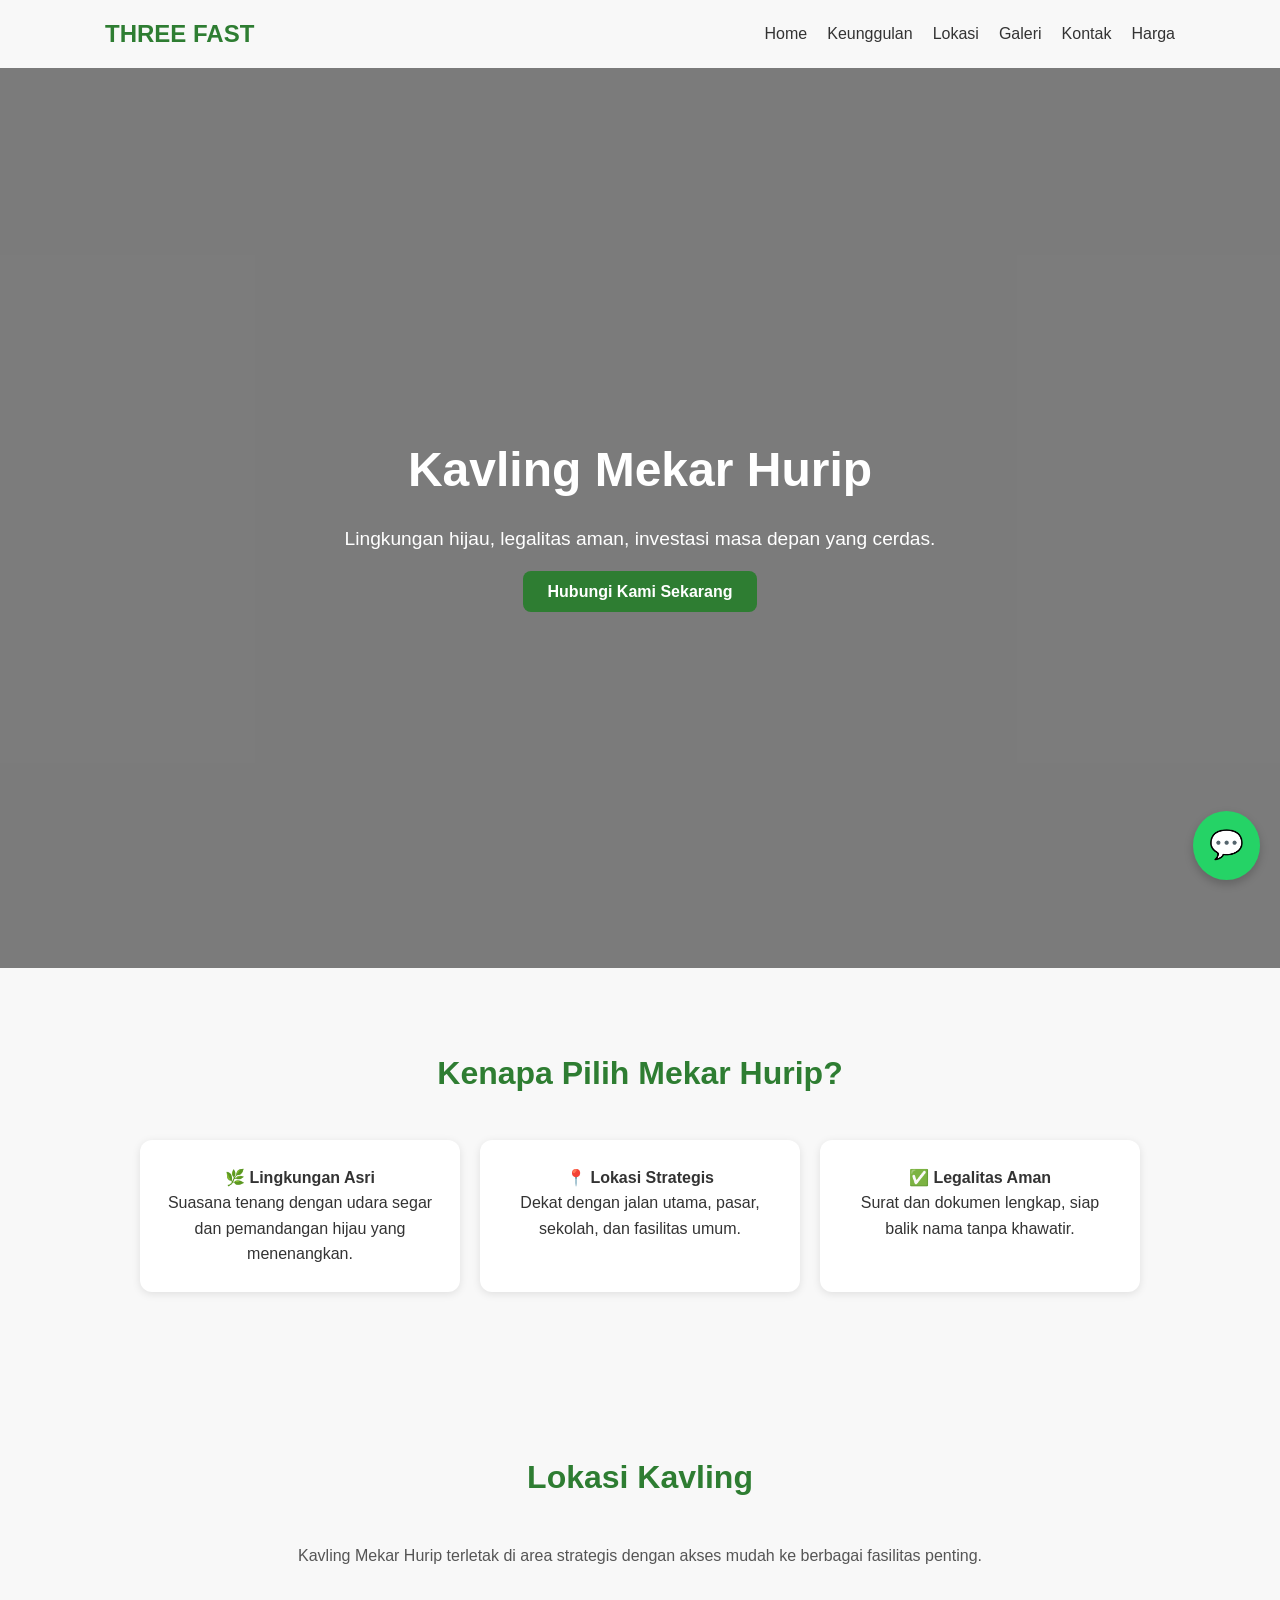
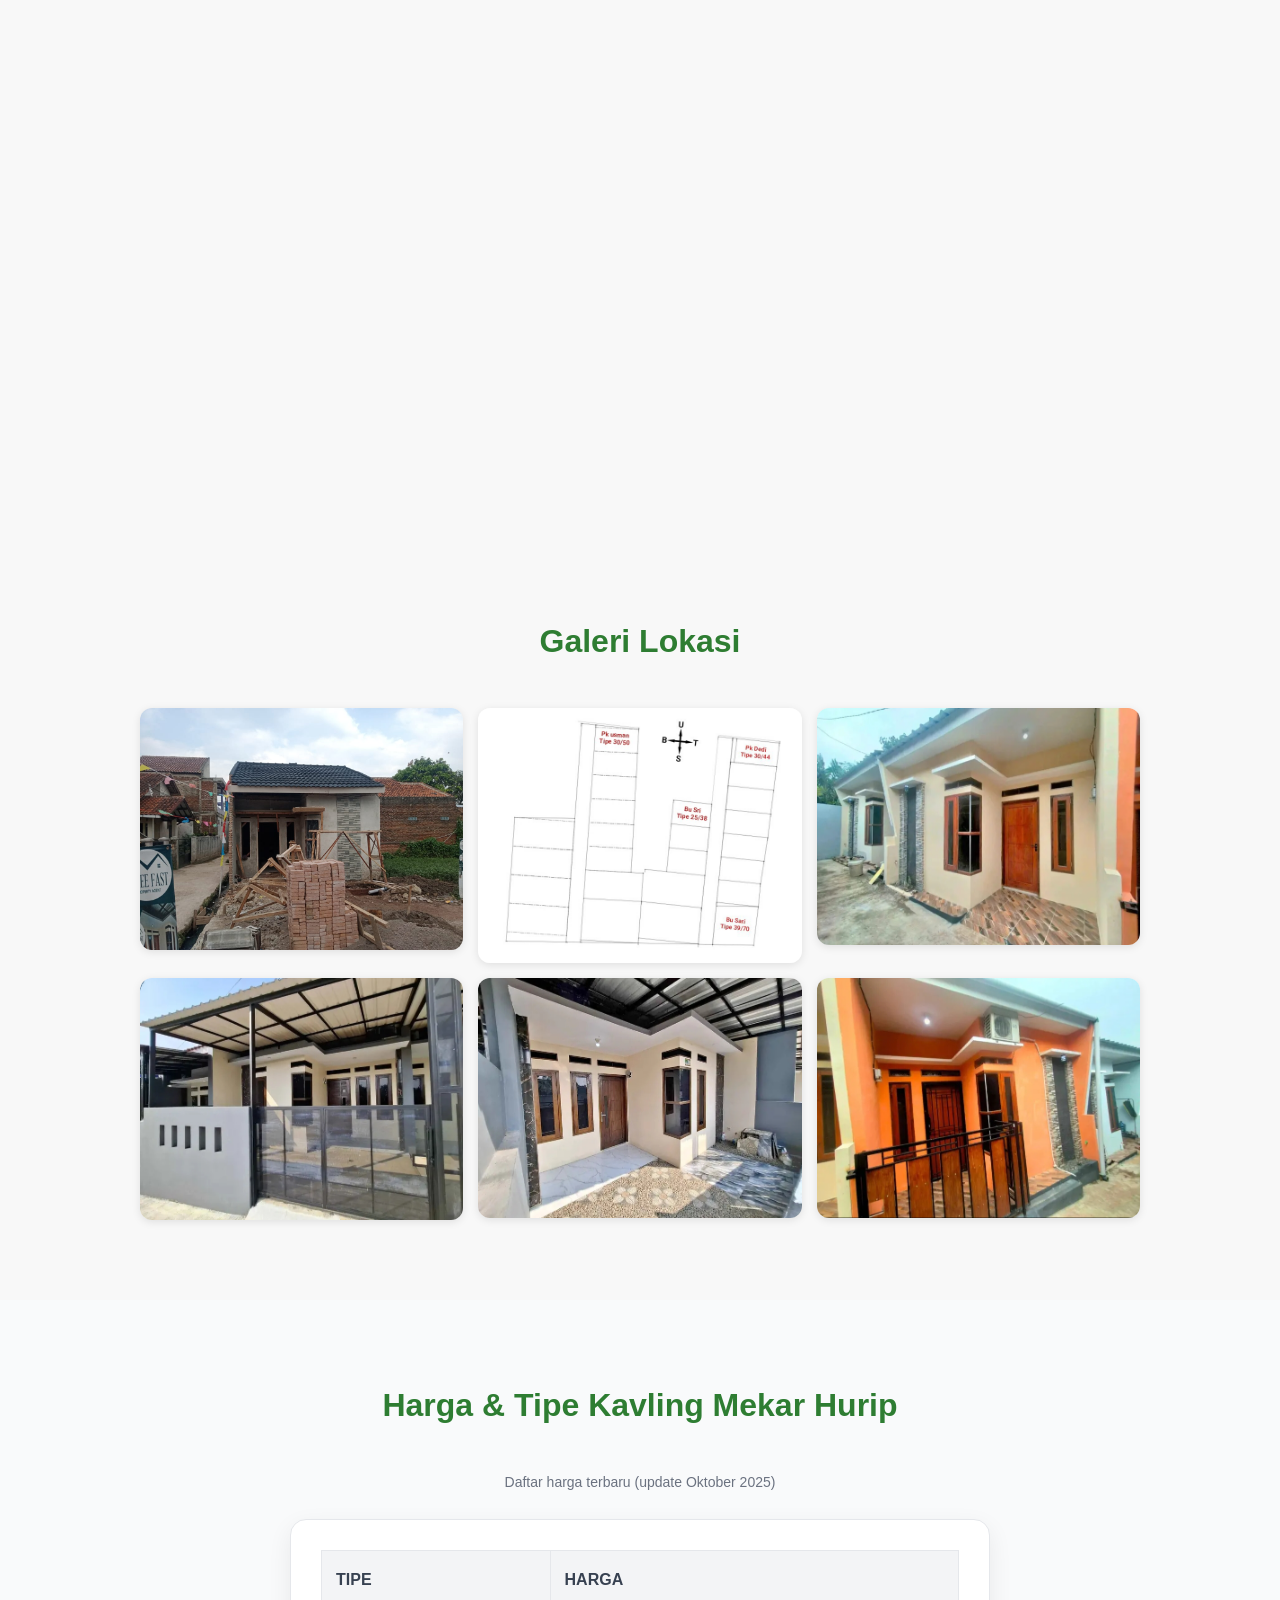
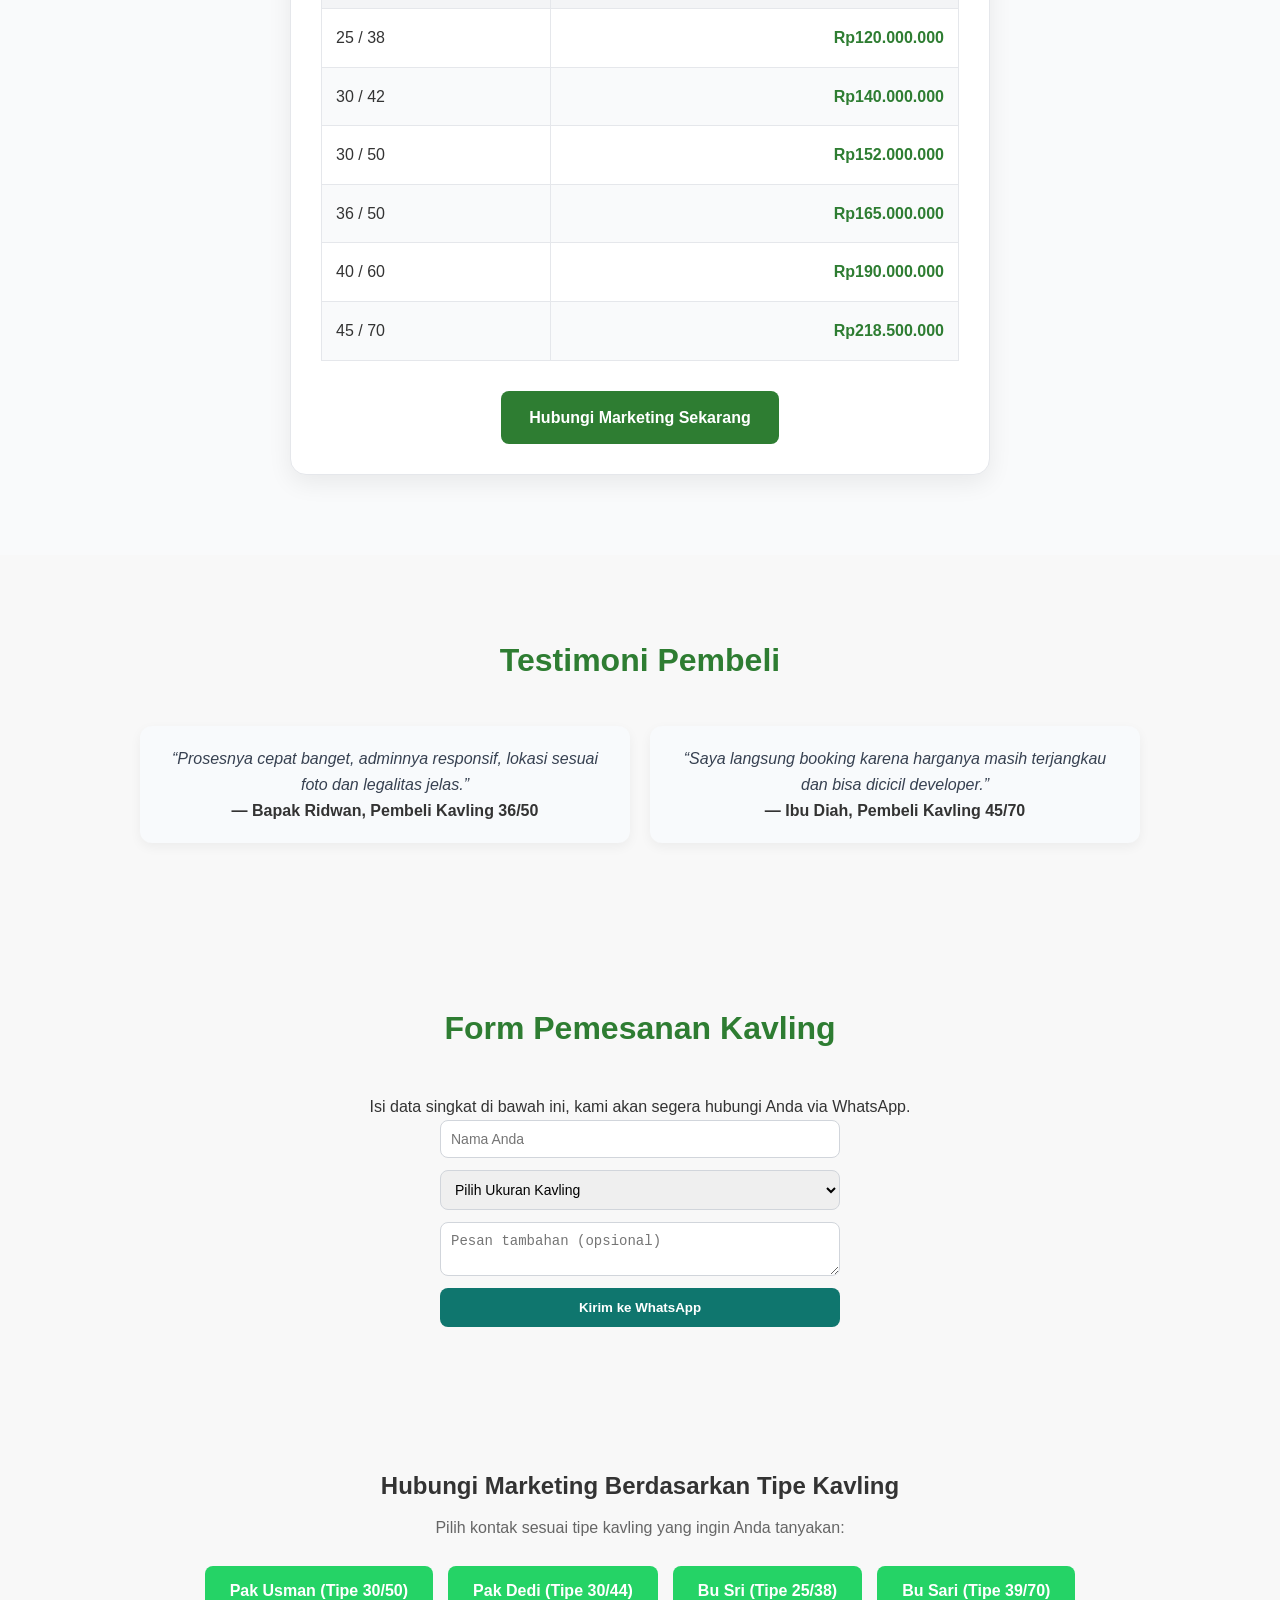
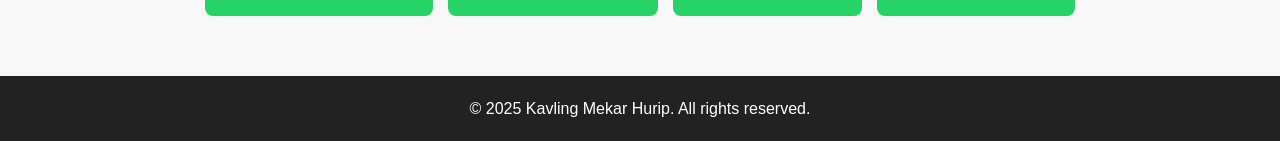
<file: index.html>
<!DOCTYPE html>
<html lang="id">
<head>
  <meta charset="UTF-8">
  <meta name="viewport" content="width=device-width, initial-scale=1.0">
  <title>Kavling Mekar Hurip – Investasi Asri dan Strategis</title>
  <link rel="stylesheet" href="style.css">
  <meta name="description" content="Kavling Mekar Hurip Bojong Malaka - kavling asri, legalitas aman, harga mulai Rp120 juta. Lokasi strategis dekat fasilitas umum.">
  <meta name="keywords" content="kavling Bojong Malaka, kavling Mekar Hurip, jual tanah Bandung, investasi properti murah">
</head>
<body>

  <!-- Navbar -->
  <header class="navbar">
    <div class="container">
      <h1 class="logo">THREE FAST</h1>
      <span class="menu-toggle">☰</span>
      <nav class="nav-links">
        <a href="#home">Home</a>
        <a href="#keunggulan">Keunggulan</a>
        <a href="#lokasi">Lokasi</a>
        <a href="#galeri">Galeri</a>
        <a href="#kontak">Kontak</a>
        <a href="#harga">Harga</a>
      </nav>
    </div>
  </header>

  <!-- Hero -->
  <section id="home" class="hero">
    <div class="overlay"></div>
    <div class="hero-content">
      <h2>Kavling Mekar Hurip</h2>
      <p>Lingkungan hijau, legalitas aman, investasi masa depan yang cerdas.</p>
      <a href="#kontak" class="btn">Hubungi Kami Sekarang</a>
    </div>
  </section>

  <!-- Keunggulan -->
  <section id="keunggulan" class="section fade-in">
    <h3>Kenapa Pilih Mekar Hurip?</h3>
    <div class="cards">
      <div class="card">
        <h4>🌿 Lingkungan Asri</h4>
        <p>Suasana tenang dengan udara segar dan pemandangan hijau yang menenangkan.</p>
      </div>
      <div class="card">
        <h4>📍 Lokasi Strategis</h4>
        <p>Dekat dengan jalan utama, pasar, sekolah, dan fasilitas umum.</p>
      </div>
      <div class="card">
        <h4>✅ Legalitas Aman</h4>
        <p>Surat dan dokumen lengkap, siap balik nama tanpa khawatir.</p>
      </div>
    </div>
  </section>

  <!-- Lokasi -->
  <section id="lokasi" class="section lokasi fade-in">
    <h3>Lokasi Kavling</h3>
    <p>Kavling Mekar Hurip terletak di area strategis dengan akses mudah ke berbagai fasilitas penting.</p>
    <iframe src="https://www.google.com/maps/embed?pb=!1m14!1m8!1m3!1d990.0262125725366!2d107.6076114!3d-6.996932!3m2!1i1024!2i768!4f13.1!3m3!1m2!1s0x2e68e90009b513f5%3A0x3570cea30dfe92aa!2sKAVLING%20MEKAR%20HURIP%20BOJONGMALAKA!5e0!3m2!1sid!2sid!4v1760415456312!5m2!1sid!2sid" 
      width="100%"
      height="450"
      style="border:0;"
      allowfullscreen=""
      loading="lazy"
      referrerpolicy="no-referrer-when-downgrade">
    </iframe>
  </section>
  <!-- Galeri -->
  <section id="galeri" class="section fade-in">
    <h3>Galeri Lokasi</h3>
    <div class="galeri">
      <img src="foto2.jpg" alt="">
      <img src="foto4.jpg" alt="">
      <img src="foto5.jpg" alt="">
      <img src="foto6.jpg" alt="">
      <img src="foto7.jpg" alt="">
      <img src="foto8.jpg" alt="">
    </div>
  </section>

  <!-- Harga & Skema Pembayaran -->
  <section id="harga" class="section fade-up">
    <h3>Harga & Tipe Kavling Mekar Hurip</h3>
    <p class="muted">Daftar harga terbaru (update Oktober 2025)</p>

    <div class="card">
      <table>
        <thead>
          <tr>
            <th>TIPE</th>
            <th>HARGA</th>
          </tr>
        </thead>
        <tbody>
          <tr><td>25 / 38</td><td>Rp120.000.000</td></tr>
          <tr><td>30 / 42</td><td>Rp140.000.000</td></tr>
          <tr><td>30 / 50</td><td>Rp152.000.000</td></tr>
          <tr><td>36 / 50</td><td>Rp165.000.000</td></tr>
          <tr><td>40 / 60</td><td>Rp190.000.000</td></tr>
          <tr><td>45 / 70</td><td>Rp218.500.000</td></tr>
        </tbody>
      </table>

      <a href="#kontak" class="btn">Hubungi Marketing Sekarang</a>
    </div>
  </section>

  <!-- Testimoni -->
  <section id="testimoni" class="section fade-in">
  <h3>Testimoni Pembeli</h3>
  <div class="cards">
    <div class="card">
      <p>“Prosesnya cepat banget, adminnya responsif, lokasi sesuai foto dan legalitas jelas.”</p>
      <strong>— Bapak Ridwan, Pembeli Kavling 36/50</strong>
    </div>
    <div class="card">
      <p>“Saya langsung booking karena harganya masih terjangkau dan bisa dicicil developer.”</p>
      <strong>— Ibu Diah, Pembeli Kavling 45/70</strong>
    </div>
  </div>
  </section>
  <!-- Form Pemesanan -->
  <section id="pemesanan" class="section fade-in">
  <h3>Form Pemesanan Kavling</h3>
  <p>Isi data singkat di bawah ini, kami akan segera hubungi Anda via WhatsApp.</p>

  <form id="form-pemesanan">
    <input type="text" id="nama" placeholder="Nama Anda" required>
    <select id="ukuran" required>
      <option value="">Pilih Ukuran Kavling</option>
      <option value="25/38">25 / 38</option>
      <option value="30/42">30 / 42</option>
      <option value="30/50">30 / 50</option>
      <option value="36/50">36 / 50</option>
      <option value="40/60">40 / 60</option>
      <option value="45/70">45 / 70</option>
    </select>
    <textarea id="pesan" placeholder="Pesan tambahan (opsional)"></textarea>
    <button type="submit" class="btn">Kirim ke WhatsApp</button>
  </form>
  </section>

  <!-- Kontak -->
  <section id="kontak" class="kontak">
    <h2>Hubungi Marketing Berdasarkan Tipe Kavling</h2>
    <p>Pilih kontak sesuai tipe kavling yang ingin Anda tanyakan:</p>

    <div class="whatsapp-buttons">
      <a href="https://wa.me/6281234567890?text=Halo%20Pak%20Usman,%20saya%20ingin%20tanya%20tentang%20kavling%20tipe%2030/50" 
       target="_blank" class="wa-btn">Pak Usman (Tipe 30/50)</a>

      <a href="https://wa.me/6289876543210?text=Halo%20Pak%20Dedi,%20saya%20ingin%20tanya%20tentang%20kavling%20tipe%2030/44" 
       target="_blank" class="wa-btn">Pak Dedi (Tipe 30/44)</a>

      <a href="https://wa.me/6282234567890?text=Halo%20Bu%20Sri,%20saya%20ingin%20tanya%20tentang%20kavling%20tipe%2025/38" 
       target="_blank" class="wa-btn">Bu Sri (Tipe 25/38)</a>

      <a href="https://wa.me/6285544332211?text=Halo%20Bu%20Sari,%20saya%20ingin%20tanya%20tentang%20kavling%20tipe%2039/70" 
       target="_blank" class="wa-btn">Bu Sari (Tipe 39/70)</a>
    </div>
  </section>


  <!-- Footer -->
  <footer>
    <p>© 2025 Kavling Mekar Hurip. All rights reserved.</p>
  </footer>
  <!-- Floating WhatsApp -->
  <a href="https://wa.me/6285142150823?text=Halo,%20saya%20tertarik%20dengan%20Kavling%20Mekar%20Hurip"
   target="_blank"
   class="floating-wa">
  💬
  </a>

  <script>
  // --- Menu toggle ---
  const menuToggle = document.querySelector('.menu-toggle');
  const navLinks = document.querySelector('.nav-links');
  menuToggle.addEventListener('click', () => {
    navLinks.classList.toggle('active');
  });

  // --- Efek Scroll Fade-in ---
  const fadeEls = document.querySelectorAll('.fade-in');
  const observer = new IntersectionObserver((entries) => {
    entries.forEach(entry => {
      if (entry.isIntersecting) {
        entry.target.classList.add('visible');
      }
    });
  }, { threshold: 0.2 });

  fadeEls.forEach(el => observer.observe(el));
</script>
<script>
document.getElementById('form-pemesanan').addEventListener('submit', function(e) {
  e.preventDefault();
  const nama = encodeURIComponent(document.getElementById('nama').value);
  const ukuran = encodeURIComponent(document.getElementById('ukuran').value);
  const pesan = encodeURIComponent(document.getElementById('pesan').value);
  const text = `Halo, saya ${nama}. Saya tertarik dengan kavling ukuran ${ukuran}. ${pesan ? 'Pesan tambahan: ' + pesan : ''}`;
  const wa = `https://wa.me/6285142150823?text=${text}`;
  window.open(wa, '_blank');
});
</script>
<script>
// Efek scroll fade-up (tambahan dari fade-in)
const fadeUpEls = document.querySelectorAll('.fade-up');
const fadeUpObserver = new IntersectionObserver(entries => {
  entries.forEach(entry => {
    if (entry.isIntersecting) {
      entry.target.classList.add('visible');
    }
  });
}, { threshold: 0.2 });

fadeUpEls.forEach(el => fadeUpObserver.observe(el));
</script>

</body>
</html>
</file>
<file: style.css>
/* === RESET DASAR === */
* {
  margin: 0;
  padding: 0;
  box-sizing: border-box;
}

body {
  font-family: "Poppins", sans-serif;
  background-color: #f8f8f8;
  color: #333;
  line-height: 1.6;
  overflow-x: hidden;
}

/* === NAVBAR === */
.container {
  max-width: 1100px;
  margin: auto;
  display: flex;
  justify-content: space-between;
  align-items: center;
  padding: 15px;
}

.logo {
  color: #2e7d32;
  font-weight: 700;
  font-size: 1.5rem;
}

.nav-links {
  display: flex;
  gap: 20px;
  align-items: center;
}

.nav-links a {
  color: #333;
  text-decoration: none;
  font-weight: 500;
  transition: color 0.3s ease;
}

.nav-links a:hover {
  color: #1e7d32;
}

.menu-toggle {
  display: none;
  font-size: 1.8em;
  color: #2e7d32;
  cursor: pointer;
}

/* === HERO SECTION === */
.hero {
  background-image: url('https://images.unsplash.com/photo-1600585154340-be6161a56a0c');
  background-size: cover;
  background-position: center;
  height: 100vh;
  display: flex;
  align-items: center;
  justify-content: center;
  text-align: center;
  color: white;
  position: relative;
}

.hero .overlay {
  position: absolute;
  top: 0; left: 0; right: 0; bottom: 0;
  background: rgba(0,0,0,0.5);
}

.hero-content {
  position: relative;
  z-index: 2;
}

.hero h2 {
  font-size: 3rem;
  margin-bottom: 15px;
}

.hero p {
  font-size: 1.2rem;
  margin-bottom: 25px;
}

.btn {
  background: #2e7d32;
  color: white;
  padding: 12px 25px;
  border-radius: 8px;
  text-decoration: none;
  font-weight: 600;
  transition: 0.3s;
}

.btn:hover {
  background: #256027;
}

/* === SECTION UMUM === */
.section {
  padding: 80px 20px;
  text-align: center;
}

.section h3 {
  font-size: 2rem;
  color: #2e7d32;
  margin-bottom: 40px;
}

/* === KEUNGGULAN (CARDS) === */
.cards {
  display: grid;
  grid-template-columns: repeat(auto-fit, minmax(250px, 1fr));
  gap: 20px;
  max-width: 1000px;
  margin: auto;
}

.card {
  background: white;
  border-radius: 12px;
  padding: 25px;
  box-shadow: 0 2px 8px rgba(0,0,0,0.1);
  transition: transform 0.3s ease, box-shadow 0.3s ease;
}

.card:hover {
  transform: translateY(-5px);
  box-shadow: 0 8px 16px rgba(0,0,0,0.15);
}

/* === LOKASI === */
.lokasi p {
  max-width: 700px;
  margin: 0 auto 30px;
  color: #555;
}

.map {
  width: 100%;
  height: 400px;
  border: 0;
  border-radius: 12px;
}

/* === GALERI === */
.galeri {
  display: grid;
  grid-template-columns: repeat(auto-fit, minmax(280px, 1fr));
  gap: 15px;
  max-width: 1000px;
  margin: auto;
}

.galeri img {
  width: 100%;
  border-radius: 12px;
  box-shadow: 0 2px 8px rgba(0,0,0,0.1);
}

/* === KONTAK === */
.kontak {
  text-align: center;
  padding: 60px 20px;
  background-color: #f8f8f8;
}

.kontak h2 {
  color: #333;
  margin-bottom: 10px;
}

.kontak p {
  color: #666;
  margin-bottom: 25px;
}

.whatsapp-buttons {
  display: flex;
  flex-wrap: wrap;
  justify-content: center;
  gap: 15px;
}

.wa-btn {
  background-color: #25D366;
  color: white;
  text-decoration: none;
  padding: 12px 25px;
  border-radius: 8px;
  font-weight: bold;
  transition: background 0.3s ease;
}

.wa-btn:hover {
  background-color: #1ebf5a;
}


/* === FOOTER === */
footer {
  background: #222;
  color: white;
  text-align: center;
  padding: 20px;
}

/* === RESPONSIVE DESIGN === */

/* Tablet dan layar sedang (max 992px) */
@media (max-width: 992px) {
  .container {
    width: 90%;
  }

  .hero h2 {
    font-size: 2em;
  }

  .hero p {
    font-size: 1em;
  }
}

/* HP dan layar kecil (max 768px) */
@media (max-width: 768px) {
  .menu-toggle {
    display: block;
  }

  .nav-links {
    display: none;
    position: absolute;
    top: 70px;
    right: 0;
    background: rgba(44, 62, 80, 0.95);
    flex-direction: column;
    width: 100%;
    text-align: center;
    padding: 20px 0;
    box-shadow: 0 5px 10px rgba(0,0,0,0.2);
    z-index: 999;
    opacity: 0;
    transform: translateY(-15px);
    transition: all 0.3s ease;
  }

  .nav-links.active {
    display: flex;
    opacity: 1;
    transform: translateY(0);
    animation: slideDown 0.3s ease forwards;
  }

  .nav-links a {
    color: #fff;
    padding: 12px 0;
    display: block;
  }

  .nav-links a:hover {
    background: #1abc9c;
  }

  .hero {
    height: 80vh;
  }

  .hero h2 {
    font-size: 1.8em;
  }

  .hero p {
    font-size: 0.9em;
  }

  .card {
    width: 100%;
  }

  .kontak form {
    width: 100%;
  }
}

/* HP kecil (max 480px) */
@media (max-width: 480px) {
  .hero h2 {
    font-size: 1.5em;
  }

  .hero p {
    font-size: 0.9em;
  }

  .btn, .btn-white {
    padding: 8px 16px;
    font-size: 0.9em;
  }

  .logo {
    font-size: 1.3em;
  }

  .nav-links a {
    font-size: 0.95em;
  }
}

/* Desktop (lebih dari 768px) */
@media (min-width: 769px) {
  .menu-toggle {
    display: none;
  }

  .nav-links {
    display: flex !important;
    position: static;
    background: none;
    flex-direction: row;
    box-shadow: none;
    opacity: 1;
    transform: none;
  }

  .nav-links a {
    color: #333;
    background: none;
  }
}

/* === ANIMASI MENU === */
@keyframes slideDown {
  from {
    opacity: 0;
    transform: translateY(-20px);
  }
  to {
    opacity: 1;
    transform: translateY(0);
  }
}
/* === ANIMASI SCROLL FADE-IN === */
.fade-in {
  opacity: 0;
  transform: translateY(40px);
  transition: opacity 0.8s ease, transform 0.8s ease;
}

.fade-in.visible {
  opacity: 1;
  transform: translateY(0);
}
/* Harga Section */
#harga .card {
  background: #f8fafc;
  border-radius: 12px;
  padding: 20px;
  box-shadow: 0 6px 18px rgba(0,0,0,0.05);
  border: 1px solid rgba(0,0,0,0.05);
  margin-top: 20px;
}

#harga table {
  width: 100%;
  border-collapse: collapse;
  margin-top: 10px;
}

#harga th, #harga td {
  padding: 10px;
  border: 1px solid rgba(0,0,0,0.1);
  text-align: center;
}

#harga th {
  background: rgba(15,118,110,0.1);
  color: #0f766e;
}

#harga .muted {
  color: #6b7280;
  font-size: 14px;
}
#harga table {
  overflow-x: auto;
  white-space: nowrap;
}
#testimoni .cards {
  display: grid;
  grid-template-columns: repeat(auto-fit, minmax(250px, 1fr));
  gap: 20px;
}
#testimoni .card {
  background: #f8fafc;
  padding: 20px;
  border-radius: 12px;
  box-shadow: 0 4px 12px rgba(0,0,0,0.05);
}
#testimoni p { font-style: italic; color: #374151; }
#pemesanan form {
  display: flex;
  flex-direction: column;
  gap: 12px;
  max-width: 400px;
  margin: 0 auto;
}
#pemesanan input, #pemesanan select, #pemesanan textarea {
  padding: 10px;
  border: 1px solid #d1d5db;
  border-radius: 8px;
  font-size: 14px;
}
#pemesanan button {
  background: #0f766e;
  color: #fff;
  border: none;
  padding: 12px;
  border-radius: 8px;
  cursor: pointer;
}
#pemesanan button:hover {
  background: #0d5c55;
}
.floating-wa {
  position: fixed;
  bottom: 20px;
  right: 20px;
  background: #25D366;
  color: #fff;
  font-size: 28px;
  padding: 12px 16px;
  border-radius: 50%;
  box-shadow: 0 4px 10px rgba(0,0,0,0.2);
  text-decoration: none;
  z-index: 999;
  transition: transform 0.2s ease;
}
.floating-wa:hover {
  transform: scale(1.1);
}
/* ==== KODE BAGIAN HARGA (SUDAH DIPERBAIKI) ==== */

#harga {
  padding: 80px 20px;
  background: #f9fafb;
  text-align: center;
}

/* Ini adalah card putih pembungkus tabelnya */
#harga .card {
  max-width: 700px;    /* Batas maksimum agar tidak terlalu lebar di layar besar */
  margin: 0 auto;      /* Ini yang membuat card berada di tengah */
  background: #ffffff;
  border-radius: 16px;
  padding: 30px;
  box-shadow: 0 8px 25px rgba(0, 0, 0, 0.07);
  border: 1px solid #e5e7eb;
  transition: transform 0.3s ease, box-shadow 0.3s ease;
}

#harga .card:hover {
  transform: translateY(-5px);
  box-shadow: 0 12px 30px rgba(0, 0, 0, 0.1);
}

/* Teks sub-judul "Daftar harga terbaru..." */
#harga .muted {
  margin-bottom: 25px;
  display: block; /* Memastikan posisinya benar */
  color: #6b7280;
}

/* INI BAGIAN UTAMA PERBAIKANNYA */
#harga table {
  width: 100%; /* <-- KUNCI: Membuat tabel memenuhi lebar .card */
  border-collapse: collapse; /* Merapikan garis-garis tabel */
  margin: 0;
}

/* Menata sel header (TH) dan sel data (TD) */
#harga th,
#harga td {
  padding: 16px 14px;
  border: 1px solid #e5e7eb;
  text-align: left; /* Teks rata kiri lebih mudah dibaca */
  font-size: 16px;
}

#harga th {
  background: #f3f4f6;
  font-weight: 600;
  color: #374151;
}

/* Membuat kolom harga rata kanan dan lebih menonjol */
#harga td:last-child {
  text-align: right;
  font-weight: 600;
  color: #2e7d32;
}

/* Efek "zebra" agar baris lebih mudah dibedakan */
#harga tbody tr:nth-child(even) {
  background-color: #f9fafb;
}

/* Efek hover pada setiap baris tabel */
#harga tbody tr:hover {
  background-color: #eef7ee; /* Warna hijau yang sangat lembut */
}

/* Tombol "Hubungi Marketing" */
#harga .btn {
  display: inline-block;
  background: #2e7d32;
  color: #fff;
  padding: 14px 28px;
  border-radius: 8px;
  font-weight: 600;
  text-decoration: none;
  margin-top: 30px;
  transition: all 0.25s ease;
}

#harga .btn:hover {
  background: #256027;
  transform: translateY(-2px) scale(1.03);
}

/* Penyesuaian untuk layar HP */
@media (max-width: 768px) {
  #harga .card {
    width: 95%;
    padding: 20px;
  }
  #harga th, #harga td {
    font-size: 14px;
    padding: 12px 10px;
  }
}

/* ==== Efek Visual Blok Harga ==== */

/* Animasi muncul lembut */
.fade-up {
  opacity: 0;
  transform: translateY(20px);
  transition: all 0.8s ease;
}
.fade-up.visible {
  opacity: 1;
  transform: translateY(0);
}

/* Efek hover di baris tabel */
#harga tbody tr {
  transition: background-color 0.25s ease, transform 0.2s ease;
}
#harga tbody tr:hover {
  background-color: rgba(15, 118, 110, 0.08);
  transform: scale(1.01);
}

/* Shadow halus di hover card */
#harga .card {
  transition: box-shadow 0.3s ease, transform 0.3s ease;
}
#harga .card:hover {
  box-shadow: 0 8px 20px rgba(0,0,0,0.08);
  transform: translateY(-3px);
}

/* Transisi tombol */
#harga .btn {
  transition: all 0.25s ease;
}
#harga .btn:hover {
  background-color: #0c5a54;
  transform: scale(1.03);
}
</file>
